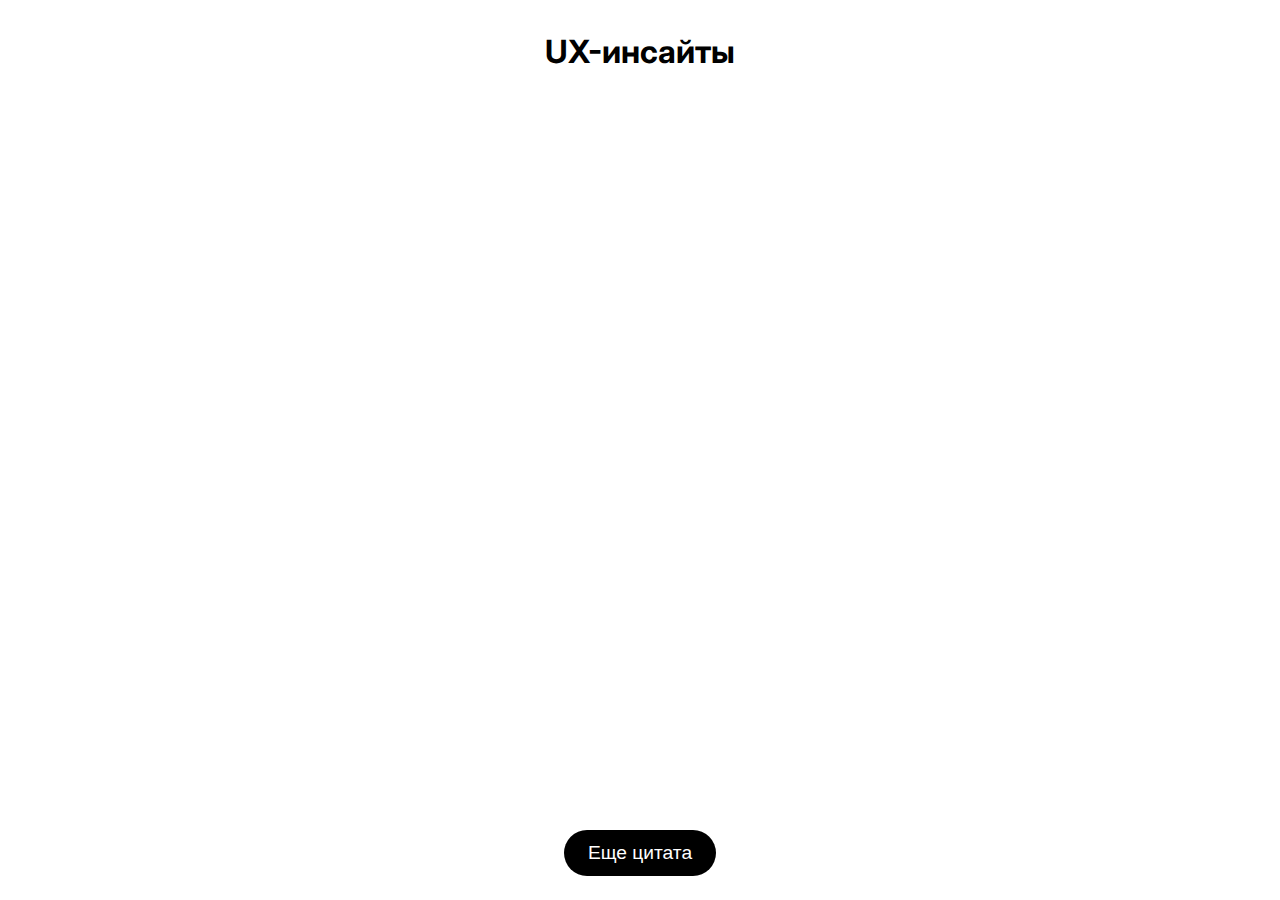
<file: index.html>
<!DOCTYPE html>
<html lang="ru">
<head>
  <meta charset="UTF-8" />
  <meta name="viewport" content="width=device-width, initial-scale=1.0" />
  <title>UX-инсайты</title>
  <link href="https://fonts.googleapis.com/css2?family=Inter:wght@400;700&display=swap" rel="stylesheet" />
  <style>
    html, body {
      margin: 0;
      padding: 0;
      height: 100%;
      font-family: 'Inter', sans-serif;
      background-color: var(--bg);
      color: var(--text);
      display: flex;
      flex-direction: column;
      transition: background 0.3s, color 0.3s;
    }

    :root {
      --bg: #ffffff;
      --text: #000000;
      --button-bg: #000000;
      --button-text: #ffffff;
    }

    @media (prefers-color-scheme: dark) {
      :root {
        --bg: #121212;
        --text: #ffffff;
        --button-bg: #ffffff;
        --button-text: #000000;
      }
    }

    header {
      text-align: center;
      padding: 2rem 1rem 1rem;
      font-weight: 700;
      font-size: 1.5rem;
    }

    .quote {
      flex: 1;
      display: flex;
      justify-content: center;
      align-items: center;
      text-align: center;
      padding: 1rem;
      font-size: 1.3rem;
      line-height: 1.4;
      transform: translateY(-30%);
      opacity: 0;
      animation: fadeUp 0.4s forwards;
    }

    .meta {
      margin-top: 1rem;
      font-size: 0.9rem;
      opacity: 0.7;
    }

    .button-container {
      width: 100%;
      display: flex;
      justify-content: center;
      padding: 1.5rem 0;
    }

    button {
      padding: 0.75rem 1.5rem;
      font-size: 1rem;
      border: none;
      border-radius: 9999px;
      background: var(--button-bg);
      color: var(--button-text);
      cursor: pointer;
      transition: background 0.3s, color 0.3s;
    }

    button:hover {
      opacity: 0.9;
    }

    @keyframes fadeUp {
      from {
        opacity: 0;
        transform: translateY(20px);
      }
      to {
        opacity: 1;
        transform: translateY(0);
      }
    }

    @media (min-width: 768px) {
      .quote {
        font-size: 1.8rem;
      }

      header {
        font-size: 2rem;
      }

      button {
        font-size: 1.2rem;
      }
    }
  </style>
</head>
<body>
  <header>UX-инсайты</header>
  <div id="quote-container" class="quote"></div>
  <div class="button-container">
    <button onclick="showQuote()">Еще цитата</button>
  </div>

  <script>
    const quotes = [
      { text: "Не заставляйте пользователя думать.", book: "«Не заставляйте меня думать» — Стив Круг", tip: "Упрощайте интерфейс, чтобы пользователь мог быстро понять, что делать." },
      { text: "Дизайн — это не только как что-то выглядит, но и как это работает.", book: "«Дизайн для реального мира» — Виктор Папанек", tip: "Думайте о функциональности и удобстве." },
      { text: "Каждый элемент интерфейса должен иметь цель.", book: "«Дизайн привычных вещей» — Дон Норман", tip: "Удаляйте всё, что не служит цели пользователя." },
      // Вставь сюда до 200 цитат!
    ];

    let usedQuotes = [];

    function showQuote() {
      const container = document.getElementById('quote-container');
      container.style.animation = 'none';
      void container.offsetWidth; // перезапуск анимации

      if (usedQuotes.length === quotes.length) {
        usedQuotes = [];
      }

      let quote;
      do {
        quote = quotes[Math.floor(Math.random() * quotes.length)];
      } while (usedQuotes.includes(quote));
      usedQuotes.push(quote);

      container.innerHTML = `
        <div>
          <p>${quote.text}</p>
          <div class="meta">${quote.book} — ${quote.tip}</div>
        </div>
      `;
      container.style.animation = '';
      container.style.animation = 'fadeUp 0.4s forwards';
    }

    window.onload = showQuote;
  </script>
</body>
</html>
</file>
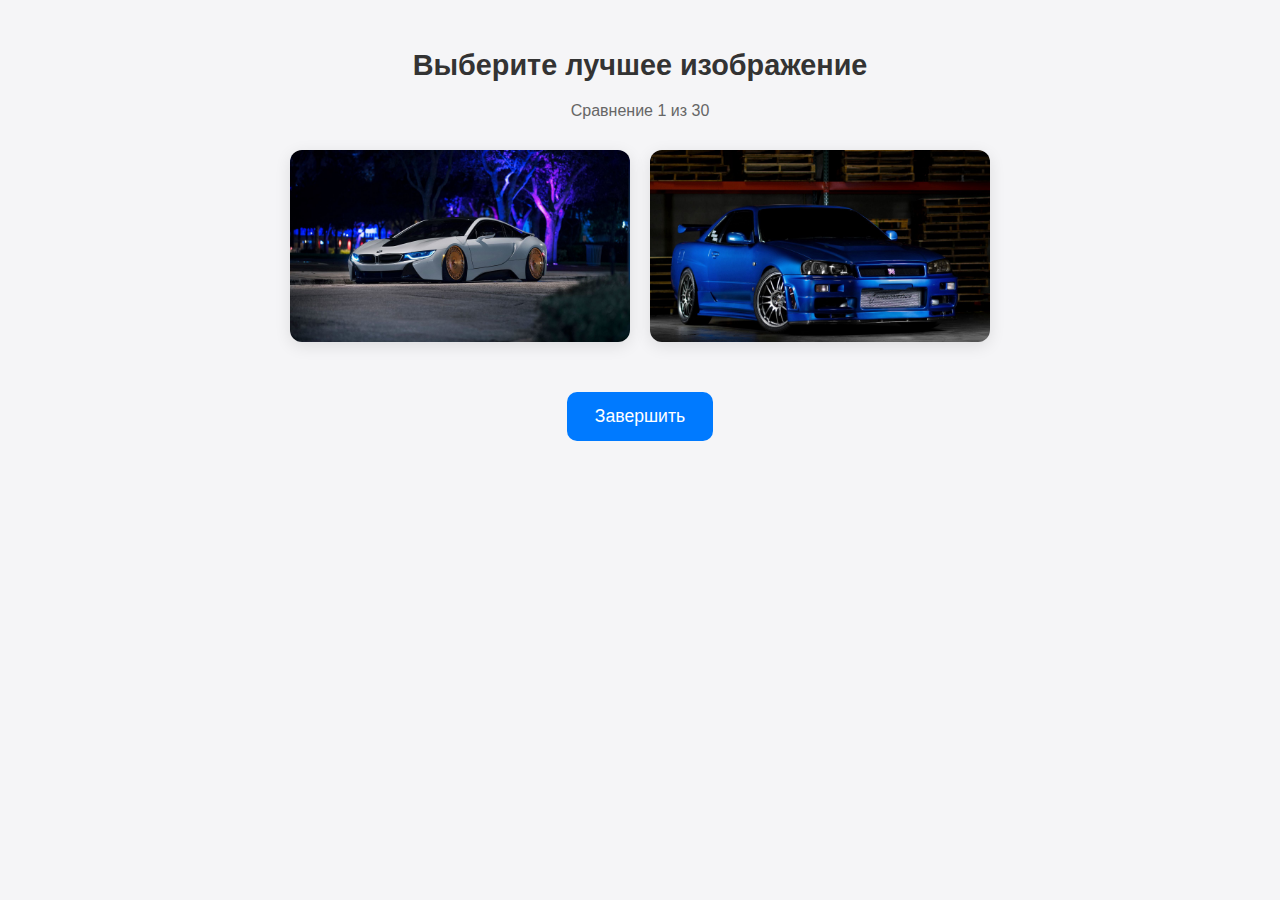
<file: comparison/index.html>
<!DOCTYPE html>
<html lang="ru">
<head>
  <meta charset="UTF-8" />
  <meta name="viewport" content="width=device-width, initial-scale=1.0"/>
  <title>Сравнение изображений</title>
  <link rel="stylesheet" href="style.css"/>
</head>
<body>
  <h1>Выберите лучшее изображение</h1>
  <div id="progress"></div>
  <div id="comparison-container">
    <img id="imgA" class="image-option" />
    <img id="imgB" class="image-option" />
  </div>
  <button id="endBtn">Завершить</button>
  <div id="results" class="hidden"></div>
  <canvas id="ratingChart" width="600" height="300" class="hidden"></canvas>

  <script src="script.js"></script>
</body>
</html>
</file>
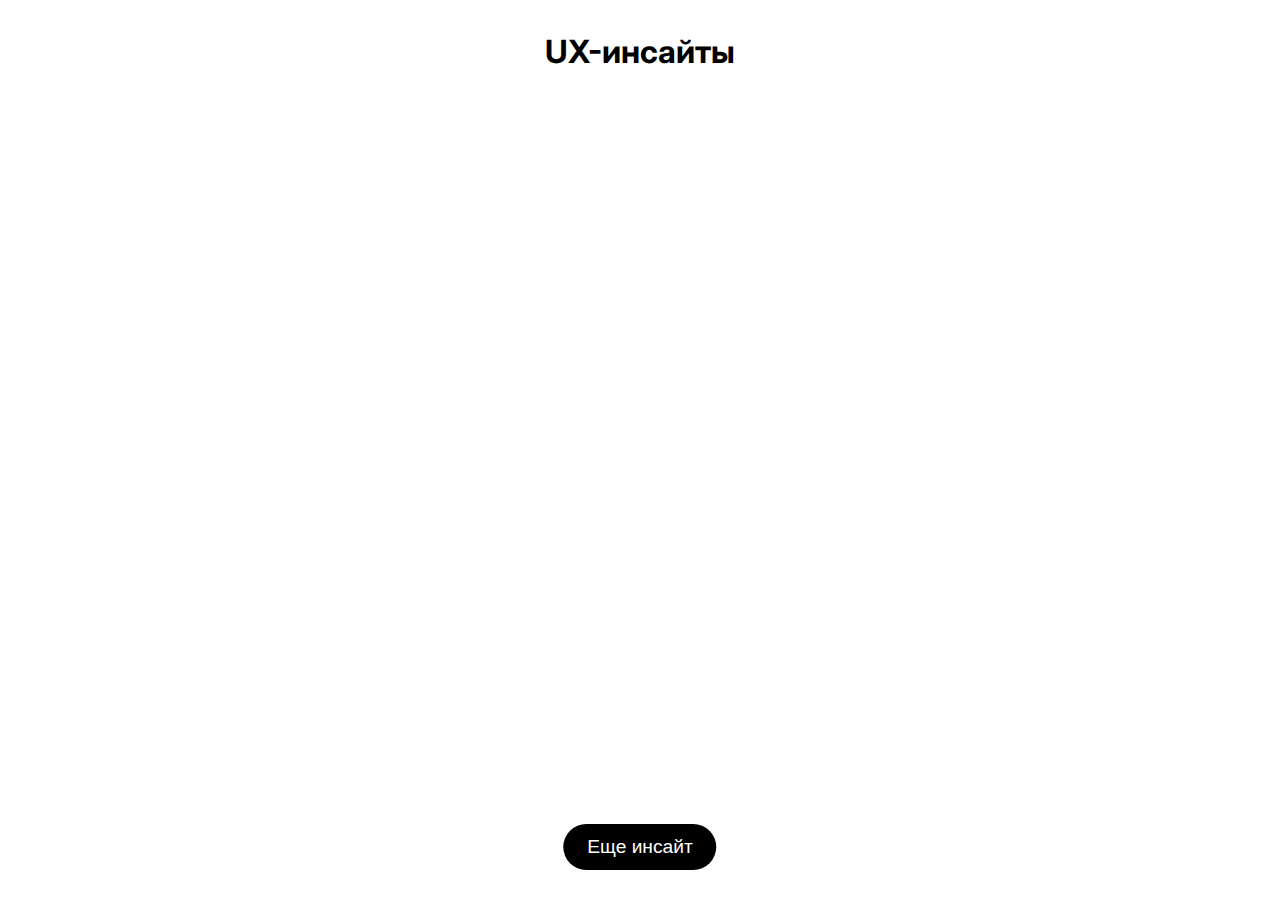
<file: projects/uxtips/index.html>
<!DOCTYPE html>
<html lang="ru">
<head>
  <meta charset="UTF-8" />
  <meta name="viewport" content="width=device-width, initial-scale=1.0" />
  <title>UX-инсайты</title>
  <link href="https://fonts.googleapis.com/css2?family=Inter:wght@400;700&display=swap" rel="stylesheet" />
  <style>
    html, body {
      margin: 0;
      padding: 0;
      height: 100%;
      font-family: 'Inter', sans-serif;
      background-color: var(--bg);
      color: var(--text);
      display: flex;
      flex-direction: column;
      transition: background 0.3s, color 0.3s;
    }

    :root {
      --bg: #ffffff;
      --text: #000000;
      --button-bg: #000000;
      --button-text: #ffffff;
      --meta-color: #555555;
    }

    @media (prefers-color-scheme: dark) {
      :root {
        --bg: #121212;
        --text: #ffffff;
        --button-bg: #ffffff;
        --button-text: #000000;
        --meta-color: #aaaaaa;
      }
    }

    header {
      text-align: center;
      padding: 2rem 1rem 1rem;
      font-weight: 700;
      font-size: 1.5rem;
    }

    .content {
      flex: 1;
      display: flex;
      justify-content: center;
      align-items: center;
      padding: 1rem;
      text-align: center;
    }

    .quote {
      max-width: 600px;
      font-size: 1.3rem;
      line-height: 1.5;
      text-wrap: balance;
      transform: translateY(-30%);
      opacity: 0;
      animation: fadeUp 0.4s forwards;
    }

    .book {
      margin-top: 1rem;
      font-size: 0.9rem;
      font-style: italic;
      color: var(--meta-color);
    }

    .tip {
      margin-top: 0.5rem;
      font-size: 0.85rem;
      color: var(--meta-color);
    }

    .button-container {
      position: fixed;
      bottom: 30px;
      left: 50%;
      transform: translateX(-50%);
    }

    button {
      padding: 0.75rem 1.5rem;
      font-size: 1rem;
      border: none;
      border-radius: 9999px;
      background: var(--button-bg);
      color: var(--button-text);
      cursor: pointer;
      transition: background 0.3s, color 0.3s;
    }

    button:hover {
      opacity: 0.9;
    }

    @keyframes fadeUp {
      from {
        opacity: 0;
        transform: translateY(20px);
      }
      to {
        opacity: 1;
        transform: translateY(-60px);
      }
    }

    @media (min-width: 768px) {
      header {
        font-size: 2rem;
      }

      .quote {
        font-size: 1.8rem;
      }

      button {
        font-size: 1.2rem;
      }
    }
  </style>
</head>
<body>
  <header>UX-инсайты</header>
  <div class="content">
    <div id="quote-container" class="quote"></div>
  </div>
  <div class="button-container">
    <button>Еще инсайт</button>
  </div>
  <script type="module" src="./quotes.js" ></script>
  <script type="module">
    import {quotes} from "./quotes.js";

    let usedQuotes = [];

    function showQuote() {
      const container = document.getElementById('quote-container');
      container.style.animation = 'none';
      void container.offsetWidth; // перезапуск анимации

      if (usedQuotes.length === quotes.length) {
        usedQuotes = [];
      }

      let quote;
      do {
        quote = quotes[Math.floor(Math.random() * quotes.length)];
      } while (usedQuotes.includes(quote));
      usedQuotes.push(quote);

      container.innerHTML = `
        <div>
          <p>${quote.text}</p>
          <div class="book">${quote.book}</div>
          <div class="tip">${quote.tip}</div>
        </div>
      `;
      container.style.animation = 'fadeUp 0.4s forwards';
    }

    window.onload = showQuote;

    const moreTipBtn = document.querySelector('.button-container button')
    moreTipBtn.addEventListener('click', showQuote)
  </script>
</body>
</html>
</file>
<file: comparison/style.css>
body {
  font-family: 'Segoe UI', sans-serif;
  background-color: #f5f5f7;
  color: #333;
  text-align: center;
  padding: 30px 16px;
  margin: 0;
  box-sizing: border-box;
}

h1 {
  font-weight: 600;
  font-size: 1.8rem;
  margin-bottom: 20px;
  word-wrap: break-word;
}

#progress {
  font-size: 1rem;
  color: #666;
  margin-bottom: 15px;
}

#comparison-container {
  display: flex;
  justify-content: center;
  align-items: center;
  gap: 20px;
  flex-wrap: wrap;
  margin: 30px 0;
}

.image-option {
  width: 100%;
  max-width: 340px;
  height: auto;
  cursor: pointer;
  border-radius: 12px;
  box-shadow: 0 4px 16px rgba(0, 0, 0, 0.1);
  transition: transform 0.2s ease, opacity 0.4s ease;
  opacity: 1;
}

.image-option:hover {
  transform: scale(1.03);
  box-shadow: 0 6px 18px rgba(0, 0, 0, 0.15);
}

@keyframes clickFlash {
  0%   { box-shadow: 0 0 0 rgba(0,0,0,0); }
  50%  { box-shadow: 0 0 20px rgba(40, 167, 69, 0.5); }
  100% { box-shadow: 0 0 0 rgba(0,0,0,0); }
}

.selected {
  animation: clickFlash 0.4s ease;
}

.loser {
  opacity: 0.4;
  transform: scale(0.97);
  filter: grayscale(70%);
}

.fade-out {
  opacity: 0 !important;
}

.fade-in {
  opacity: 1 !important;
}

button#endBtn {
  background-color: #007aff;
  color: white;
  border: none;
  padding: 14px 28px;
  font-size: 1.1rem;
  border-radius: 10px;
  cursor: pointer;
  margin-top: 20px;
  transition: background-color 0.3s, transform 0.2s;
}

button#endBtn:hover {
  background-color: #005bb5;
}

button#endBtn:active {
  transform: scale(0.98);
}

#results {
  margin-top: 30px;
  padding: 10px;
}

#results table {
  border-collapse: collapse;
  margin: 0 auto;
  background: white;
  border-radius: 12px;
  overflow: hidden;
  box-shadow: 0 4px 16px rgba(0, 0, 0, 0.05);
  width: 100%;
  max-width: 600px;
}

#results th,
#results td {
  padding: 12px 18px;
  border-bottom: 1px solid #eee;
  font-size: 1rem;
}

#results img {
  width: 80px;
  height: auto;
  border-radius: 8px;
}

#ratingChart {
  max-width: 100%;
  margin-top: 20px;
  background: white;
  border: 1px solid #ccc;
}

.hidden {
  display: none;
}

/* ✅ Мобильная адаптация */
@media (max-width: 600px) {
  h1 {
    font-size: 1.5rem;
  }

  #comparison-container {
    flex-direction: column;
    gap: 16px;
  }

  .image-option {
    width: 100%;
    max-width: 90vw;
  }

  #results th,
  #results td {
    font-size: 0.9rem;
    padding: 10px;
  }

  button#endBtn {
    width: 100%;
    max-width: 320px;
  }
}

/* 🌙 Тёмная тема */
@media (prefers-color-scheme: dark) {
  body {
    background-color: #121212;
    color: #e0e0e0;
  }

  #progress {
    color: #aaa;
  }

  .image-option {
    box-shadow: 0 4px 16px rgba(255, 255, 255, 0.05);
  }

  .image-option:hover {
    box-shadow: 0 6px 18px rgba(255, 255, 255, 0.08);
  }

  .selected {
    animation: clickFlash 0.4s ease;
    box-shadow: 0 0 10px rgba(144, 202, 249, 0.7);
  }

  button#endBtn {
    background-color: #1e88e5;
    color: white;
  }

  button#endBtn:hover {
    background-color: #1565c0;
  }

  #results table {
    background: #1e1e1e;
    box-shadow: 0 4px 16px rgba(255, 255, 255, 0.05);
  }

  #results th,
  #results td {
    border-bottom: 1px solid #444;
  }

  #ratingChart {
    background: #1e1e1e;
    border: 1px solid #444;
  }
}
</file>
